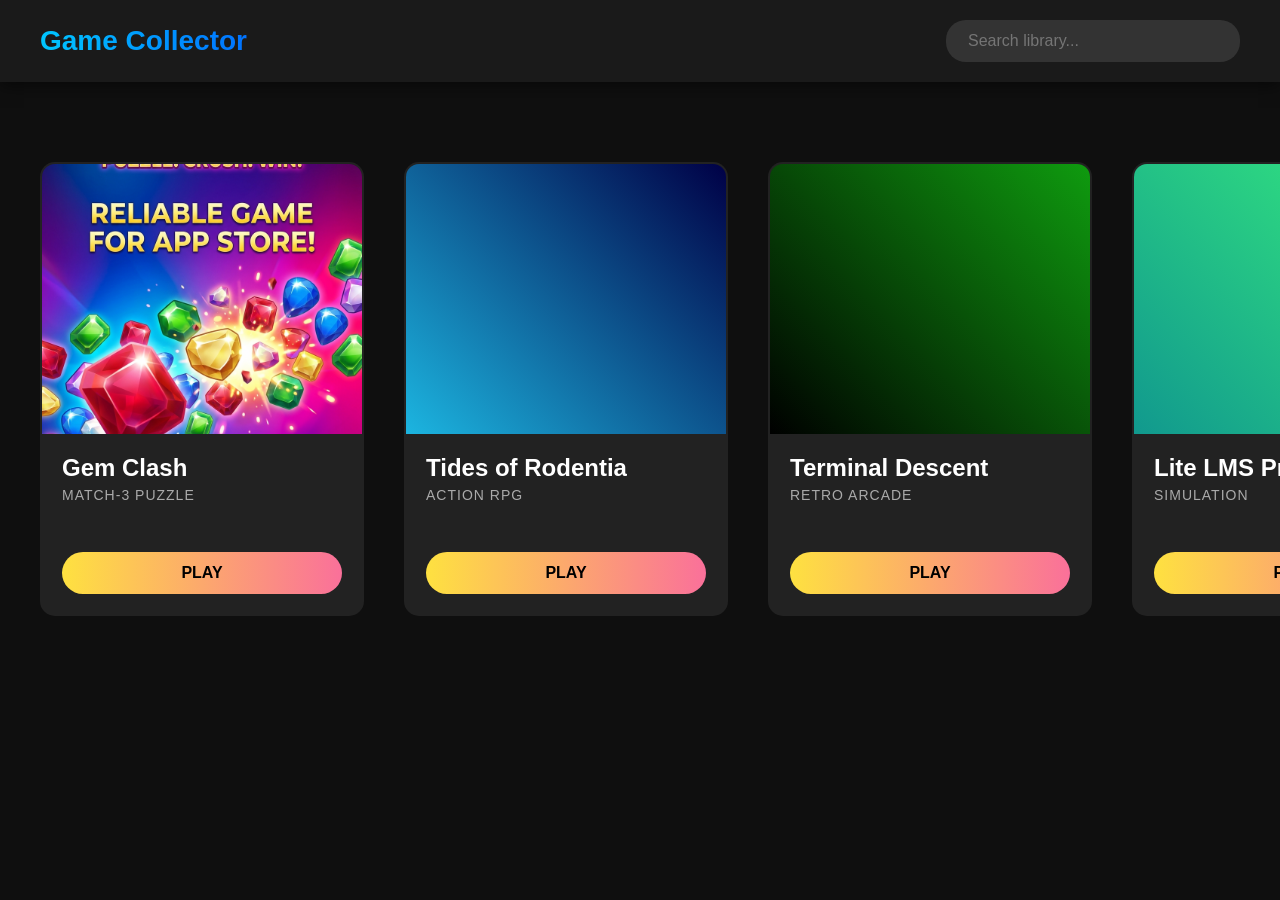
<file: index.html>
<!DOCTYPE html>
<html lang="en">
<head>
    <meta charset="UTF-8">
    <meta name="viewport" content="width=device-width, initial-scale=1.0">
    <title>Game Collector | Game Library</title>
    <style>
        /* Base Console Theme */
        body { 
            background: #0f0f0f; /* Deep console black */
            color: white; 
            font-family: 'Segoe UI', Tahoma, Geneva, Verdana, sans-serif; 
            margin: 0; 
            overflow-x: hidden; 
        }

        /* Top Navigation Bar */
        header { 
            padding: 20px 40px; 
            display: flex; 
            justify-content: space-between; 
            align-items: center; 
            background: #1a1a1a; 
            box-shadow: 0 4px 15px rgba(0,0,0,0.5); 
        }

        h1 { 
            margin: 0; 
            font-size: 28px; 
            background: linear-gradient(to right, #00c6ff, #0072ff); 
            -webkit-background-clip: text; 
            -webkit-text-fill-color: transparent; 
        }

        /* Search Bar */
        .search-bar { 
            padding: 10px 20px; 
            border-radius: 20px; 
            border: 2px solid transparent; 
            outline: none; 
            background: #333; 
            color: white; 
            font-size: 16px; 
            width: 250px; 
            transition: all 0.3s; 
        }
        .search-bar:focus { 
            background: #222; 
            border: 2px solid #00c6ff;
            box-shadow: 0 0 15px rgba(0, 198, 255, 0.4); 
        }
        
        /* The Swiping Carousel */
        .carousel-container { 
            display: flex; 
            overflow-x: auto; 
            padding: 80px 40px; 
            gap: 40px; 
            /* This creates the magnetic "snap" effect */
            scroll-snap-type: x mandatory; 
            scroll-behavior: smooth; 
        }
        
        /* Hide the ugly desktop scrollbar for a native app feel */
        .carousel-container::-webkit-scrollbar { display: none; } 
        
        /* Individual Game Cards */
        .game-card { 
            flex: 0 0 320px; /* Fixed width, won't shrink */
            height: 450px; 
            border-radius: 15px; 
            background: #222; 
            position: relative; 
            scroll-snap-align: center; /* Forces this card to center when swiping */
            transition: transform 0.3s, box-shadow 0.3s, border 0.3s; 
            cursor: pointer; 
            display: flex; 
            flex-direction: column; 
            overflow: hidden; 
            border: 2px solid transparent;
        }

        /* The "Active/Hover" Console State */
        .game-card:hover, .game-card:focus-within { 
            transform: scale(1.08); /* Pop out */
            box-shadow: 0 15px 35px rgba(0, 198, 255, 0.5); 
            border: 2px solid #00c6ff; 
            z-index: 10; 
        }
        
        .game-art { 
            width: 100%; 
            height: 60%; 
            background: #333; 
            /* If you add real images later, use: background-image: url('...'); background-size: cover; */
        }
        
        .game-info { 
            padding: 20px; 
            flex-grow: 1; 
            display: flex; 
            flex-direction: column; 
            justify-content: space-between; 
        }
        
        .game-title { margin: 0; font-size: 24px; font-weight: bold; }
        .game-genre { color: #aaa; font-size: 14px; margin-top: 5px; text-transform: uppercase; letter-spacing: 1px; }
        
        /* Play Button */
        .play-btn { 
            background: linear-gradient(to right, #FEE140, #FA709A); 
            border: none; 
            border-radius: 25px; 
            padding: 12px; 
            color: black; 
            font-weight: bold; 
            font-size: 16px; 
            text-decoration: none; 
            text-align: center; 
            display: block; 
            transition: filter 0.2s;
        }
        .play-btn:hover { filter: brightness(1.2); }
        
        .no-results { text-align: center; width: 100%; font-size: 20px; color: #888; margin-top: 50px; }
    </style>
</head>
<body>

    <header>
        <h1>Game Collector</h1>
        <input type="text" id="searchInput" class="search-bar" placeholder="Search library...">
    </header>

    <div class="carousel-container" id="gameCarousel">
        </div>

    <script>
        // 1. Your Game Database
        // Add new games to this array as you build them!
       // 1. Your Game Database
        const games = [
            {
                id: 1,
                title: "Gem Clash",
                genre: "Match-3 Puzzle",
                url: "./Gem Clash/game.html",
                artImage: "./assets/gem-clash-cover.png" 
            },
            {
                id: 2,
                title: "Tides of Rodentia",
                genre: "Action RPG",
                url: "#",
                artBackground: "linear-gradient(45deg, #1cb5e0, #000046)"
            },
            {
                id: 3,
                title: "Terminal Descent",
                genre: "Retro Arcade",
                url: "#",
                artBackground: "linear-gradient(45deg, #000000, #0f9b0f)"
            },
            {
                id: 4,
                title: "Lite LMS Pro",
                genre: "Simulation",
                url: "#",
                artBackground: "linear-gradient(45deg, #11998e, #38ef7d)"
            }
        ];

        const carousel = document.getElementById('gameCarousel');
        const searchInput = document.getElementById('searchInput');

        // 2. The Rendering Engine
        function renderGames(filterText = "") {
            carousel.innerHTML = ""; 
            
            const filteredGames = games.filter(game => 
                game.title.toLowerCase().includes(filterText.toLowerCase()) || 
                game.genre.toLowerCase().includes(filterText.toLowerCase())
            );

            if (filteredGames.length === 0) {
                carousel.innerHTML = `<div class="no-results">No software found matching "${filterText}"</div>`;
                return;
            }

            filteredGames.forEach(game => {
                const card = document.createElement('div');
                card.className = 'game-card';
                
                let artHTML = "";
                if (game.artImage) {
                    artHTML = `<img class="game-art" src="${game.artImage}" alt="${game.title}" style="object-fit: cover;">`;
                } else {
                    artHTML = `<div class="game-art" style="background: ${game.artBackground};"></div>`;
                }

                card.innerHTML = `
                    ${artHTML}
                    <div class="game-info">
                        <div>
                            <h2 class="game-title">${game.title}</h2>
                            <div class="game-genre">${game.genre}</div>
                        </div>
                        <a href="${game.url}" class="play-btn">PLAY</a>
                    </div>
                `;
                carousel.appendChild(card);
            });
        } // <--- This was the likely culprit that went missing!

        // 3. The Event Listeners
        searchInput.addEventListener('input', (e) => {
            renderGames(e.target.value);
        });

        carousel.addEventListener('wheel', (evt) => {
            evt.preventDefault();
            carousel.scrollLeft += evt.deltaY;
        });

        renderGames();
    </script>
</body>
</html>
</file>
